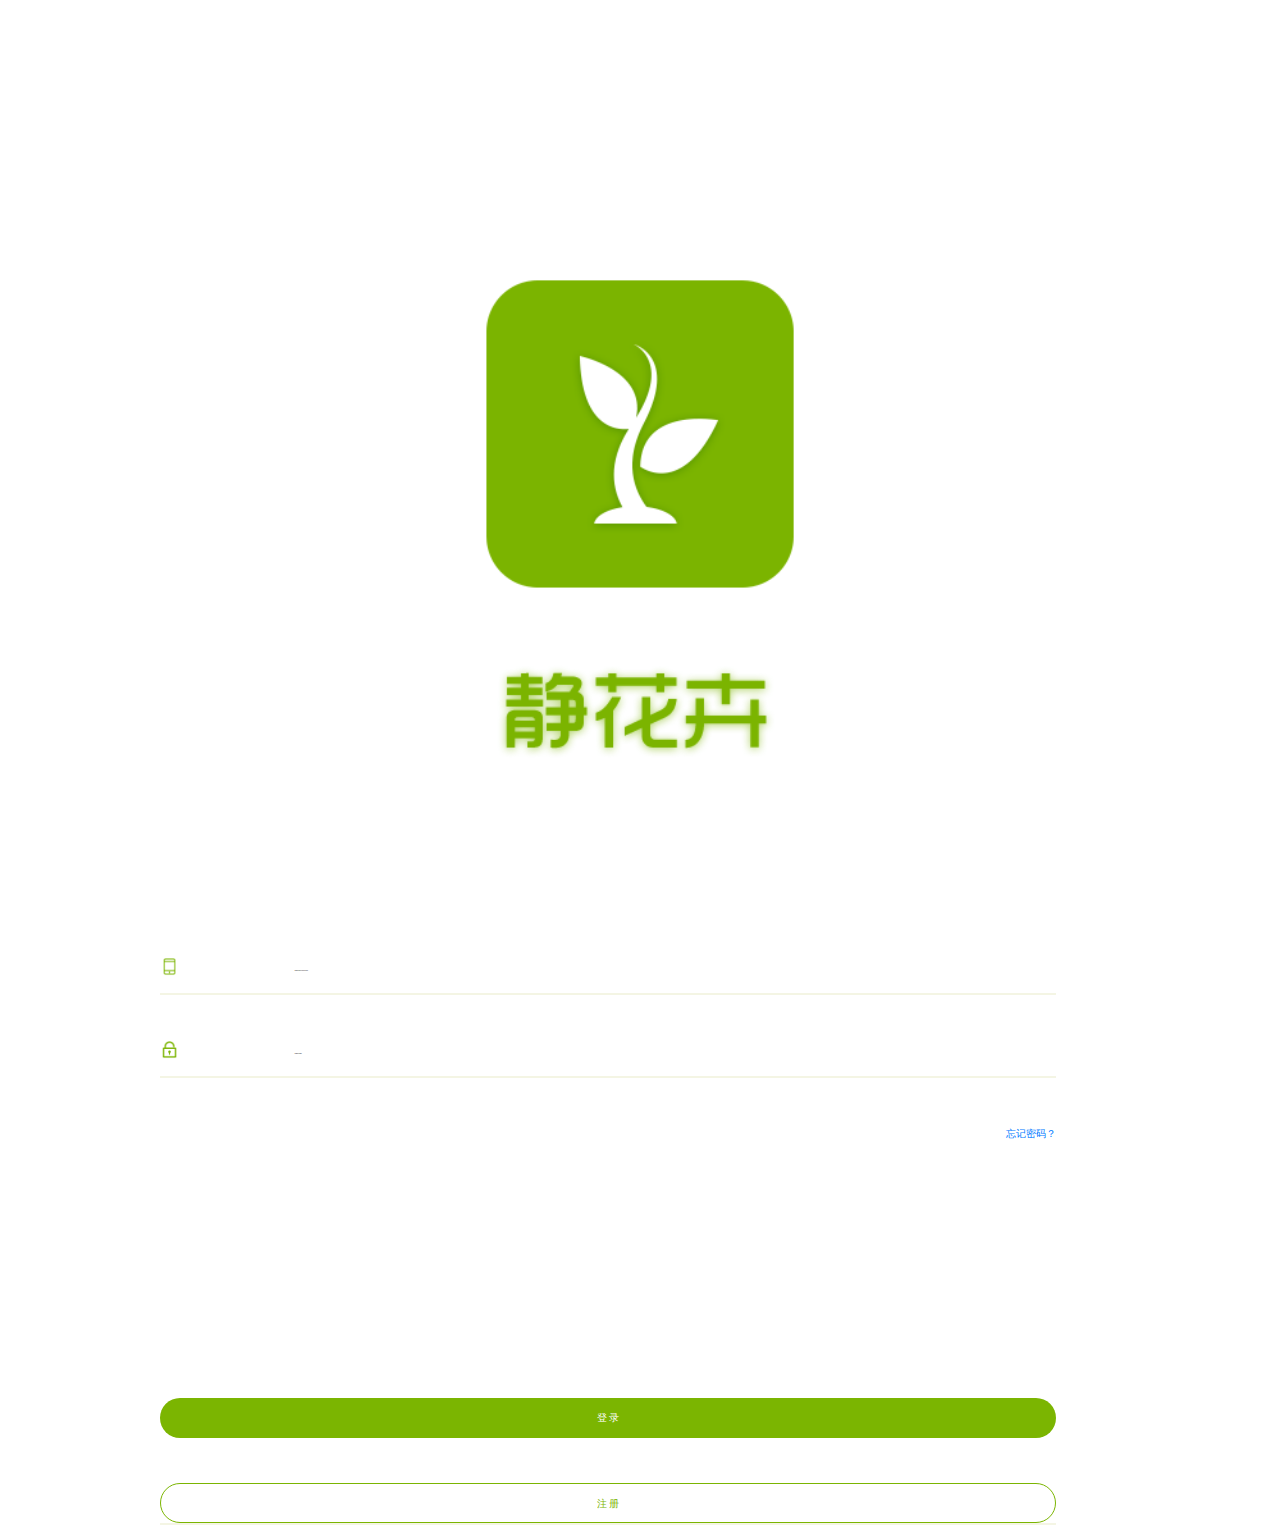
<file: index.html>
<!DOCTYPE html>
<html>
<header>
	<meta charset="utf-8">
    <meta name="viewport" content="width=device-width,initial-scale=1,minimum-scale=1,maximum-scale=1,user-scalable=no" />
    <title></title>
    <script src="js/mui.min.js"></script>
    <script src="js/mui.js"></script>
    <script src="js/jquery-1.12.4.min.js"></script>
    <script src="js/data/index.js"></script>
    
    <link href="css/mui.min.css" rel="stylesheet"/>
    <link href="css/main.css" rel="stylesheet"/>
    <script type="text/javascript" charset="utf-8">
      	mui.init();
    </script>
</header>

<body>
	<div class="logo_div">
		<img src="image/icon/logo.png" class="logo_img" />
	</div>
	<div class="ml">
		<div class="table">
			<div class="L">
				<img src="image/icon/login_phone.png" class="iconlogo">
			</div>
			<div class="R">
				<input placeholder="请输入手机号" value="18636476679" id="phone" />
			</div>
		</div>
		<div class="table">
			<div class="L">
				<img src="image/icon/login_password.png" class="iconlogo">
			</div>
			<div class="R">
				<input placeholder="请输入密码" value="123456" id="pwd" />
			</div>
		</div>
		<div class="table_f">
			<div class="R">
				<a href="" class="fgp">忘记密码？</a>
			</div>
		</div>
		
	</div>
	
	<div class="ml fs25" style="margin-top: 25%;">
		<div>
			<a href="javascript:login();" class="btnlogin">登    录</a>
		</div>
        <div class="table">
			<a href="javascript:reg();" class="btnreg">注    册</a>
		</div>
    </div>
	
</body>
</html>
</file>
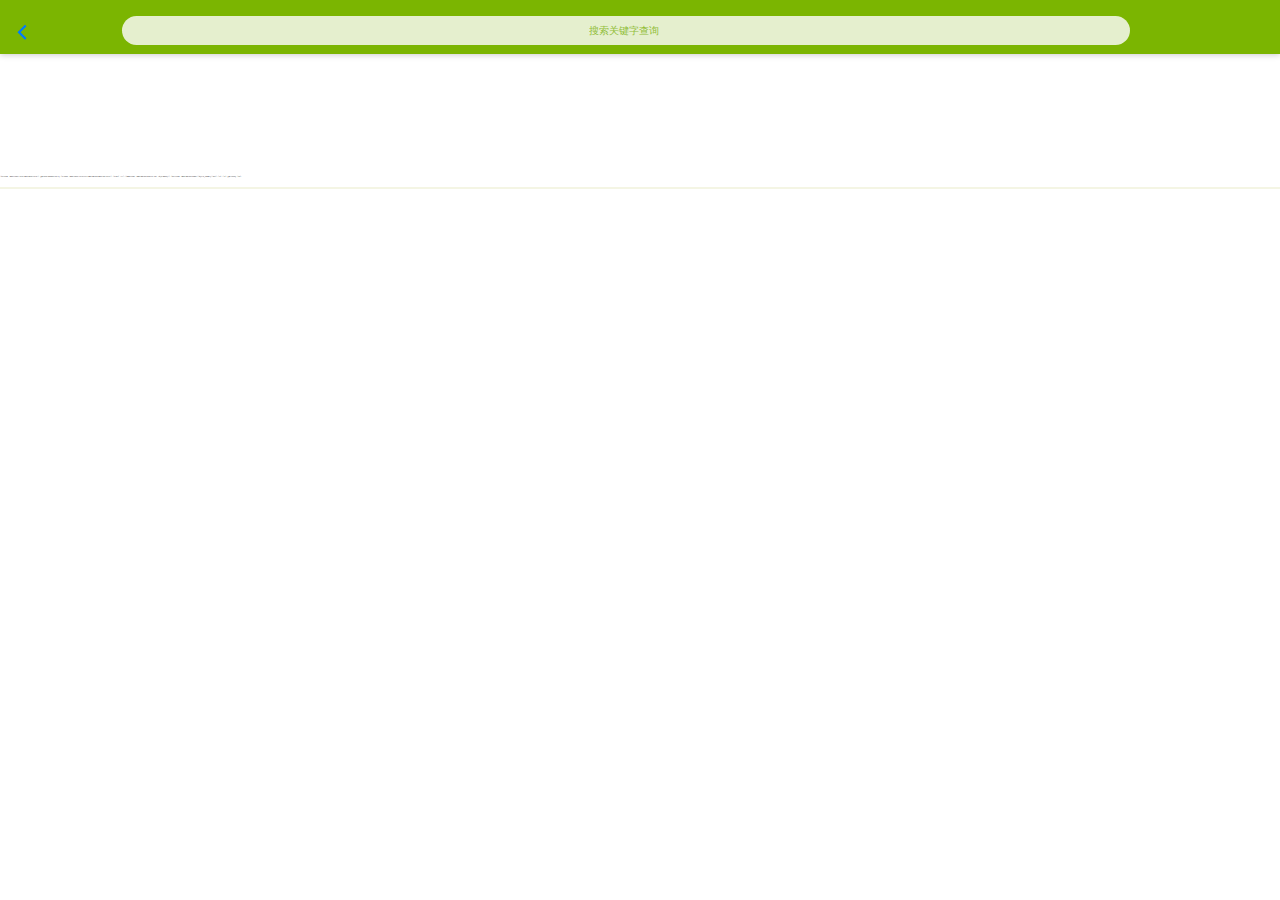
<file: prolist.html>
<!doctype html>
<html>

	<head>
		<meta charset="UTF-8">
		<title></title>
		<meta name="viewport" content="width=device-width,initial-scale=1,minimum-scale=1,maximum-scale=1,user-scalable=no" />
		<link href="css/mui.min.css" rel="stylesheet" />
		<link rel="stylesheet" href="css/main.css" />
		<script src="js/mui.min.js"></script>
		<script type="text/javascript" src="js/juicer-min.js" ></script>
		<script type="text/javascript" src="js/data/prolist.js" ></script>
		<script type="text/javascript">
			mui.init()
		</script>
	</head>

	<body>
		<header class="mui-bar mui-bar-nav search-header">
		    <a class="mui-action-back mui-icon mui-icon-left-nav mui-pull-left"></a>
		    <div class="search-list">
			    <input type="search" class="mui-input-clear" placeholder="搜索关键字查询">
			</div>
		</header>
		<script id="tpl" type="text/template" class="table" style="margin-top: 13%;">
			<ul class="mui-table-view mui-grid-view">
				{@each product as it}
				<li class="mui-table-view-cell mui-media mui-col-xs-6">
			        <a href="#">
			            <img class="mui-media-object" src="${it.map}">
			            <div class="mui-media-body">${it.p_name}</div>
			        </a>
			    </li>
				{@/each}
			</ul>
		</script>
	</body>

</html>
</file>
<file: css/main.css>
.bodybox{
    overflow: auto;
    -webkit-overflow-scrolling: touch;
}

*{-webkit-box-sizing: border-box; box-sizing: border-box; margin:0; padding:0;outline: none;-webkit-tap-highlight-color:rgba(0,0,0,0);}
:after,:before{-webkit-box-sizing: border-box; box-sizing: border-box;}
html{-webkit-text-size-adjust:100%;}
body{font-family:'microsoft yahei','simhei','sans-serif';color: #222;background: #fff;font-size:0.14rem;}
h1,h2,h3,h4,h5,h6{font-weight: normal}
b{font-weight: normal}
i{font-style: normal}
.b{font-weight: bold}
button,input{ -webkit-appearance:none;border-radius:0;color: #222;background: transparent;border:none;line-height: 22px;font-size:0.14rem;outline: none;}
input::-webkit-input-placeholder{font-family:'microsoft yahei','simhei','sans-serif';color: #a8a8a8;}
textarea{resize: none;border:1px solid #ddd;border-radius: 4px;padding:0 10px;width: 100%;height: 100px;font-family:'microsoft yahei','simhei','sans-serif';font-size: 0.14rem;color:#222;line-height: 24px;}
textarea::-webkit-input-placeholder{color:#999;}
ul{list-style:none;}
a{text-decoration:none;}
.cursor{cursor: pointer}

@font-face {
    font-family: 'iconfont';
    src: url('../font/iconfont.eot');
    src: url('../font/iconfont.eot?#iefix') format('embedded-opentype'),
    url('../font/iconfont.woff') format('woff'),
    url('../font/iconfont.ttf') format('truetype'),
    url('../font/iconfont.svg#iconfont') format('svg');
}
.iconfont{
    font-family:"iconfont" !important;
    font-size:0.16rem;font-style:normal;
    -webkit-font-smoothing: antialiased;
    -webkit-text-stroke-width: 0.2px;
    -moz-osx-font-smoothing: grayscale;
}

.col-1 { width : 8.33% }
.col-2 { width : 16.66% }
.col-3 { width : 25% }
.col-4 { width : 33.33% }
.col-5 { width : 41.66% }
.col-6 { width : 50% }
.col-7 { width : 58.33% }
.col-8 { width : 66.66% }
.col-9 { width : 75% }
.col-10 { width : 83.33% }
.col-11 { width : 91.66% }
.col-12 { width : 100% }
.w20per{width: 20%}

.L{float:left;}
.R{float:right;}
.clear:after{content:'';display:block;clear:both;visibility:hidden;}
.overhid{overflow: hidden}
.marok:before,.marok:after{content: '';display: table;}
.moreline1{overflow: hidden;text-overflow: ellipsis;white-space: nowrap;}
.moreline2{overflow: hidden;display: -webkit-box;-webkit-box-orient: vertical;-webkit-line-clamp:2;}
.textL{text-align: left;}
.textC{text-align: center;}
.textR{text-align: right;}
.inblock{display: inline-block}
.block{display: block}
.wordbreak{word-break: break-all}
.table{display: table;width: 100%;height: 100%;}
.tablec{display: table-cell;vertical-align: middle}
.vermid{vertical-align: middle}
.vertop{vertical-align: top}
.verbot{vertical-align: bottom}
.verbase{vertical-align: baseline}

.fs12{font-size: 0.12rem;}
.fs13{font-size: 0.13rem;}
.fs14{font-size: 0.14rem;}
.fs15{font-size: 0.15rem;}
.fs16{font-size: 0.16rem;}
.fs17{font-size: 0.17rem;}
.fs18{font-size: 0.18rem;}
.fs19{font-size: 0.19rem;}
.fs20{font-size: 0.2rem;}
.fs22{font-size: 0.22rem;}
.fs25{font-size: 0.25rem;}
.fs30{font-size: 0.30rem;}
.fs32{font-size: 0.32rem;}
.fs35{font-size: 0.35rem;}
.fs40{font-size: 0.40rem;}
.fs42{font-size: 0.42rem;}
.fs50{font-size: 0.50rem;}
.fs80{font-size: 0.80rem;}
.h24{height: 24px;}
.h32{height: 32px;}
.h45{height: 45px;}
.h50{height: 50px;}
.h60{height: 60px;}
.h80{height: 80px;}
.h90{height: 90px;}
.lh24{line-height: 24px;}
.lh45{line-height: 45px;}
.pad016{padding: 0 16px;}
.pad010{padding: 0 10px;}
.pad10{padding: 10px;}
.pad20{padding: 20px;}
.pad020{padding: 0 20px;}
.pad05{padding: 0 5px;}
.padb10{padding-bottom: 10px;}
.padb20{padding-bottom: 20px;}
.padtb10{padding:10px 0}
.padtb12{padding:12px 0}
.padtb20{padding:20px 0}
.padtb5{padding:5px 0}
.padl10{padding-left: 10px;}
.padr10{padding-right: 10px;}
.padt10{padding-top: 10px;}
.padt20{padding-top:20px;}
.padb30{padding-bottom: 30px;}
.bdb{border-bottom: 1px solid #e9e9e9;}
.bdr{border-right: 1px solid #e9e9e9;}
.bdt{border-top: 1px solid #e9e9e9;}
.bdall{border: 1px solid #e9e9e9;}
.bdbon{border-bottom: 1px solid #006062;}
.bdr4{border-radius: 4px;}
.color333{color:#333}
.color5d{color:#5d5d5d;}
.color666{color:#666}
.color777{color:#777}
.color7d{color:#7d7d7d}
.colorccc{color:#ccc}
.colorddd{color:#ddd}
.colora8{color: #a8a8a8}
.colorb4{color:#b4b4b4}
.color888{color:#888}
.color999{color:#999}
.colorbbb{color:#bbb}
.colorfff{color:#fff}
.colorBlue{color:#3573ff}
.colorBlue2{color:#99bfc0}
.colorMainGreen{color:#006062}
.colorGreen{color:#00b125}
.colorRed{color:#cc0000}
.colorRed2{color:#f01236}
.bgGray{background: #f4f4f4}
.bgfff{background: #fff;}
.bgMainGreen{background:#006062;}
.bgOrange{background: #ed6d00;}
.bgRed{background: #ee0000}
.mart20{margin-top: 20px;}
.mart10{margin-top: 10px;}
.marb10{margin-bottom: 10px;}
.mart5{margin-top: 5px;}
.marr5{margin-right:5px}
.marr10{margin-right: 10px;}
.marl20{margin-left: 20px;}
.marl5{margin-left:5px;}
.mar20auto{margin: 20px auto;}
.mar0auto{margin: 0 auto}
.mart30{margin-top: 30px;}
.marb30{margin-bottom: 30px;}
.lhnormal{line-height: normal}

/*登录*/
.logo_div{text-align: center;width: 100%;margin-top: 20%;}
.logo_img{width: 40%;}
.iconlogo{width: 1.2rem;padding-bottom:10px;}
.table{border-bottom:2px solid #F4F5E4;margin-top: 5%;}
.L{width: 15%;}
.R{width: 85%;color: #E3E3E3;}
.ml{width: 70%;margin-left: 12.5%;margin-top: 14%;font-size: 0.6rem;}
.table_f{width: 100%;margin-right: 12.5%;margin-top: 5%;}
.fgp{float: right;}
/*修改手机号 确认修改按钮ok*/
.btnlogin{height: 40px;line-height: 40px;border-radius:25px;background: #7BB501;width: 100%;text-align: center;color:#fff;display: block}
.btnreg{height: 40px;line-height: 40px;border-radius:25px;width: 100%;text-align: center;display: block;border: 1.5px solid #7BB501;color: #7BB501;}

/*首页*/
.header{overflow: hidden;width:100%;height:260px;background: url("../image/index_img/index_img_01@2x.png") no-repeat;background-size:cover;padding: 10px;}
.fl{width: 8%;float: left;color: #fff;}
.homeclass{width: 100%;}
.class{color: #fff;font-size: 0.5rem;text-align: center;margin-top: -8px;}

.search{width: 78%;float: left;margin-left: 3%;}
.search input{border-radius:25px;background: #E8EEE2;font-size: 0.65rem;}
input:-ms-input-placeholder{color: #88B927;opacity:0.9;}
input::-webkit-input-placeholder{color: #88B927;opacity:0.9;}

.class-img{width: 60px;}
.mui-media-body{margin-top: 0 !important;}
.ad1{overflow: hidden;width:100%;height:100%;}

.alil li{text-align:initial !important;}
.harf{width: 50%;float: left;}
.home-love{width: 10px;float: right;margin-top: 9px;}

/*商品列表*/
.search-header{overflow: hidden;width:100%;height:auto;background: #7BB501;background-size:cover;padding-top: 10px;text-align: center;}
.search-list{width: 80%;float: left;margin-left: 7%;}
.search-list input{border-radius:25px;background: #E5EFCE;font-size: 0.65rem;}
</file>
